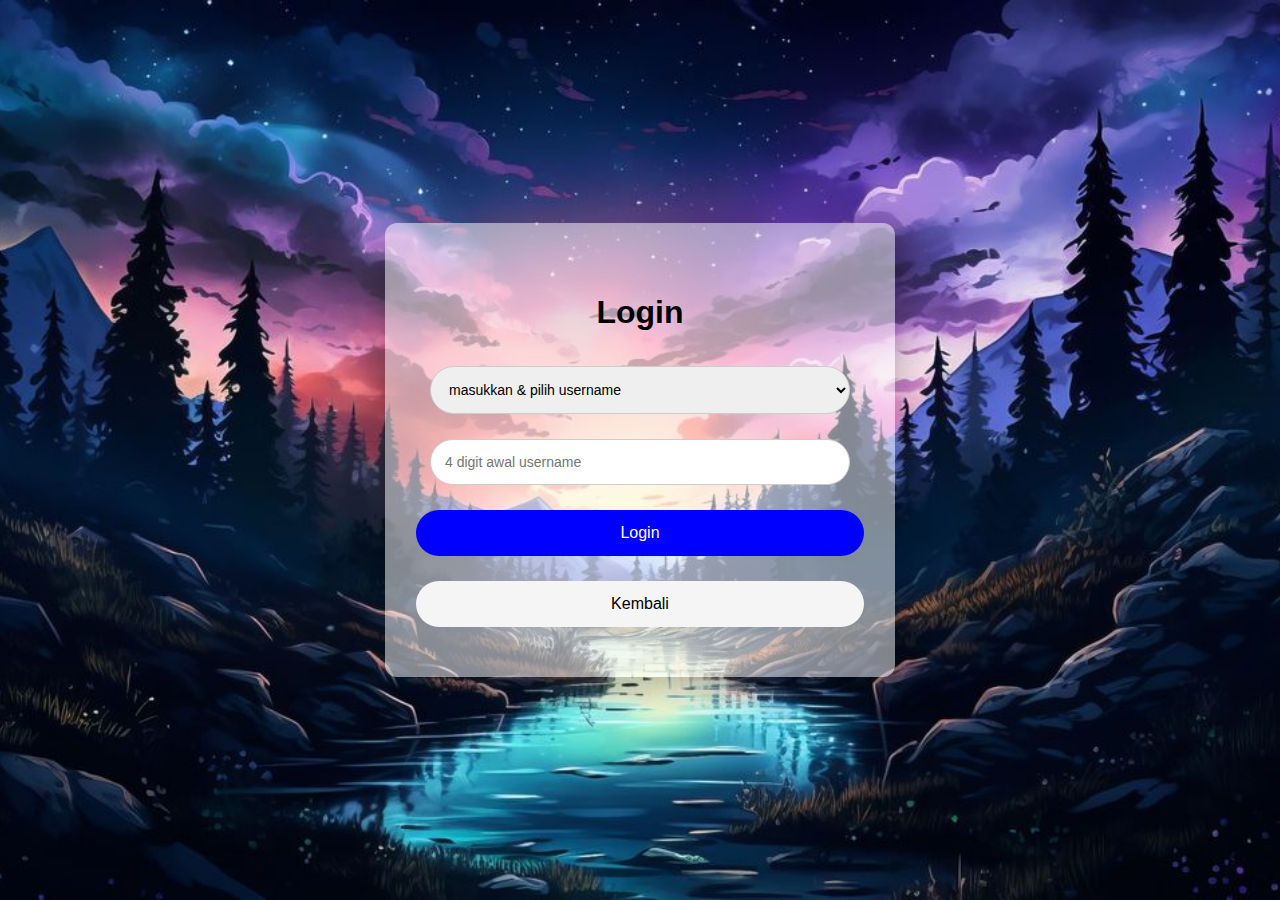
<file: login.html>
<!DOCTYPE html>
<html lang="en">
<head>
    <link rel="stylesheet" href="login.css">
    <meta charset="UTF-8">
    <meta name="viewport" content="width=device-width, initial-scale=1.0">
    <title>Login</title>
</head>
<body>
    <div class="form">
        <h1>Login</h1>
        <select id="username">
            <option value="username1" disabled selected>masukkan & pilih username</option>
            <option value="13572468">13572468</option>
            <option value="24681357">24681357</option>
            <option value="14725836">14725836</option>
            <option value="36914725">36914725</option>
        </select>

        <input type="password" placeholder="4 digit awal username" id="password">
        <a href="#" class="btn" id="login">Login</a>
        <a href="index.html" class="back">Kembali</a>
    </div>

    

    <script src="login.js"></script>
</body>
</html>
</file>
<file: login.css>
body {
  padding: 0;
  margin: 250px 0;
  background-image: url("pin.jpg");
  background-size: cover;
  background-position: center;
}
.form {
  justify-content: center;
  align-items: center;
  flex-direction: column;
  display: flex;
  gap: 25px;
  background-color: rgba(255, 255, 255, 0.5);
  width: 23%;
  margin: 0 auto;
  padding: 50px;
  border-radius: 6px;
}

.form h1 {
  font-size: 1.9rem;
  color: black;
  font-family: sans-serif;
}

select {
  padding: 10px 80px;
  border-radius: 50px;
  cursor: pointer;
}

select:hover,
input:hover {
  background-color: #cccccc;
}

input {
  padding: 10px 80px;
  border-radius: 50px;
}

.btn {
  padding: 10px 150px;
  border-radius: 50px;
  color: white;
  background-color: blue;
  transition: 0.3s ease-in;
}

.btn:hover,
.back:hover {
  transform: translateY(-5px);
  background-color: lightblue;
  color: black;
}

a.btn {
  text-decoration: none;
  font-family: sans-serif;
}

.back {
  padding: 10px 150px;
  border-radius: 50px;
  background-color: whitesmoke;
  color: black;
}

a.back {
  text-decoration: none;
  font-family: sans-serif;
}

@media (max-width: 767px) {
  body {
    margin: 185px auto;
    padding: 0;
  }

  .form {
    width: 50%;
  }

  select {
    padding: 10px 30px;
  }

  input {
    padding: 10px 35px;
  }

  .btn {
    padding: 10px 100px;
  }

  .back {
    padding: 10px 90px;
  }
}

@media (max-width: 932px) and (orientation: landscape) {
  body {
    margin: 50px auto;
    height: 50vh;
    padding: 0;
  }

  .form {
    width: 40%;
    padding: 15px;
  }

  select {
    padding: 10px 45px;
  }

  input {
    padding: 10px 50px;
  }

  .btn {
    padding: 10px 113px;
  }

  .back {
    padding: 10px 103px;
  }
}

@media (min-width: 1024px) {
  body {
    margin: 0;
    padding: 0;
    height: 100vh;
    display: flex;
    justify-content: center;
    align-items: center;
    background-image: url("pin.jpg");
    background-size: cover;
    background-position: center;
    font-family: sans-serif;
  }

  .form {
    display: flex;
    flex-direction: column;
    gap: 25px;
    width: 420px; /* ukuran ideal untuk laptop */
    padding: 50px 45px;
    border-radius: 12px;
    box-shadow: 0 15px 35px rgba(0, 0, 0, 0.25);
  }

  .form h1 {
    font-size: 2rem;
    text-align: center;
    margin-bottom: 10px;
  }

  select,
  input {
    width: 100%;
    padding: 14px;
    border-radius: 50px;
    border: 1px solid #ccc;
    outline: none;
    box-sizing: border-box;
    font-size: 14px;
    transition: 0.3s;
  }

  .btn,
  .back {
    width: 100%;
    padding: 14px;
    border-radius: 50px;
    text-align: center;
    transition: 0.3s ease-in-out;
  }

  .btn {
    background-color: blue;
    color: white;
  }

  .back {
    background-color: whitesmoke;
    color: black;
  }

  .btn:hover,
  .back:hover {
    transform: translateY(-4px);
    background-color: lightblue;
    color: black;
  }

  a.btn,
  a.back {
    text-decoration: none;
    font-family: sans-serif;
    display: inline-block;
  }
}
</file>
